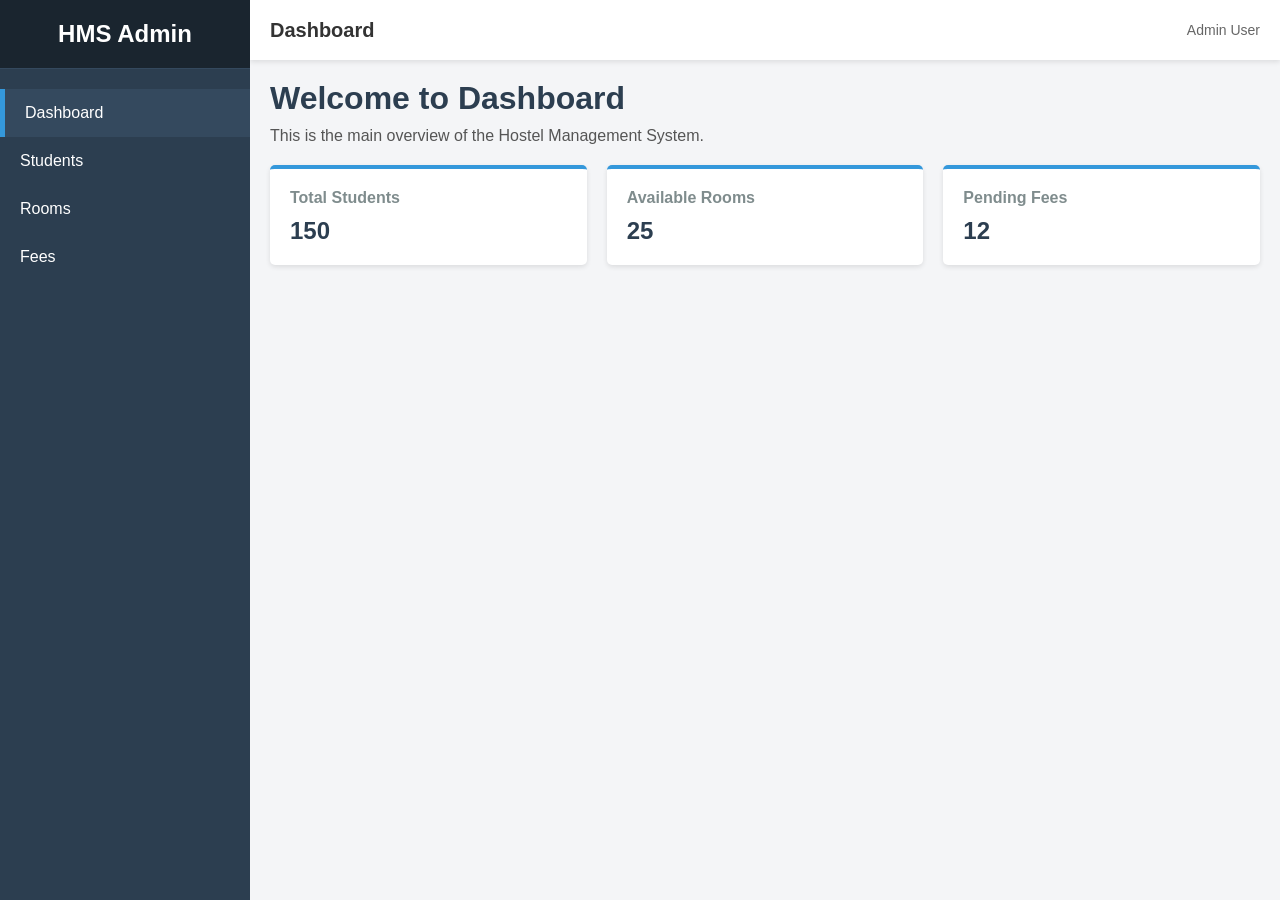
<file: index.html>
<!doctype html>
<html lang="en">
  <head>
    <meta charset="UTF-8" />
    <meta name="viewport" content="width=device-width, initial-scale=1.0" />
    <title>HMS - Dashboard</title>
    <link rel="stylesheet" href="style.css">
  </head>
  <body>
    <div class="app-container">
      <!-- Sidebar -->
      <div class="sidebar">
        <div class="logo">HMS Admin</div>
        <ul class="nav-links">
          <li><a href="index.html" class="active">Dashboard</a></li>
          <li><a href="students.html">Students</a></li>
          <li><a href="rooms.html">Rooms</a></li>
          <li><a href="fees.html">Fees</a></li>
        </ul>
      </div>

      <!-- Main Content -->
      <div class="main-content">
        <!-- Topbar -->
        <div class="topbar">
          <div class="topbar-title">Dashboard</div>
          <div class="user-info">Admin User</div>
        </div>

        <!-- Page Content -->
        <div class="content">
          <h1>Welcome to Dashboard</h1>
          <p>This is the main overview of the Hostel Management System.</p>
          
          <div class="dashboard-cards">
            <div class="card">
              <h3>Total Students</h3>
              <p>150</p>
            </div>
            <div class="card">
              <h3>Available Rooms</h3>
              <p>25</p>
            </div>
            <div class="card">
              <h3>Pending Fees</h3>
              <p>12</p>
            </div>
          </div>
        </div>
      </div>
    </div>
  </body>
</html>
</file>
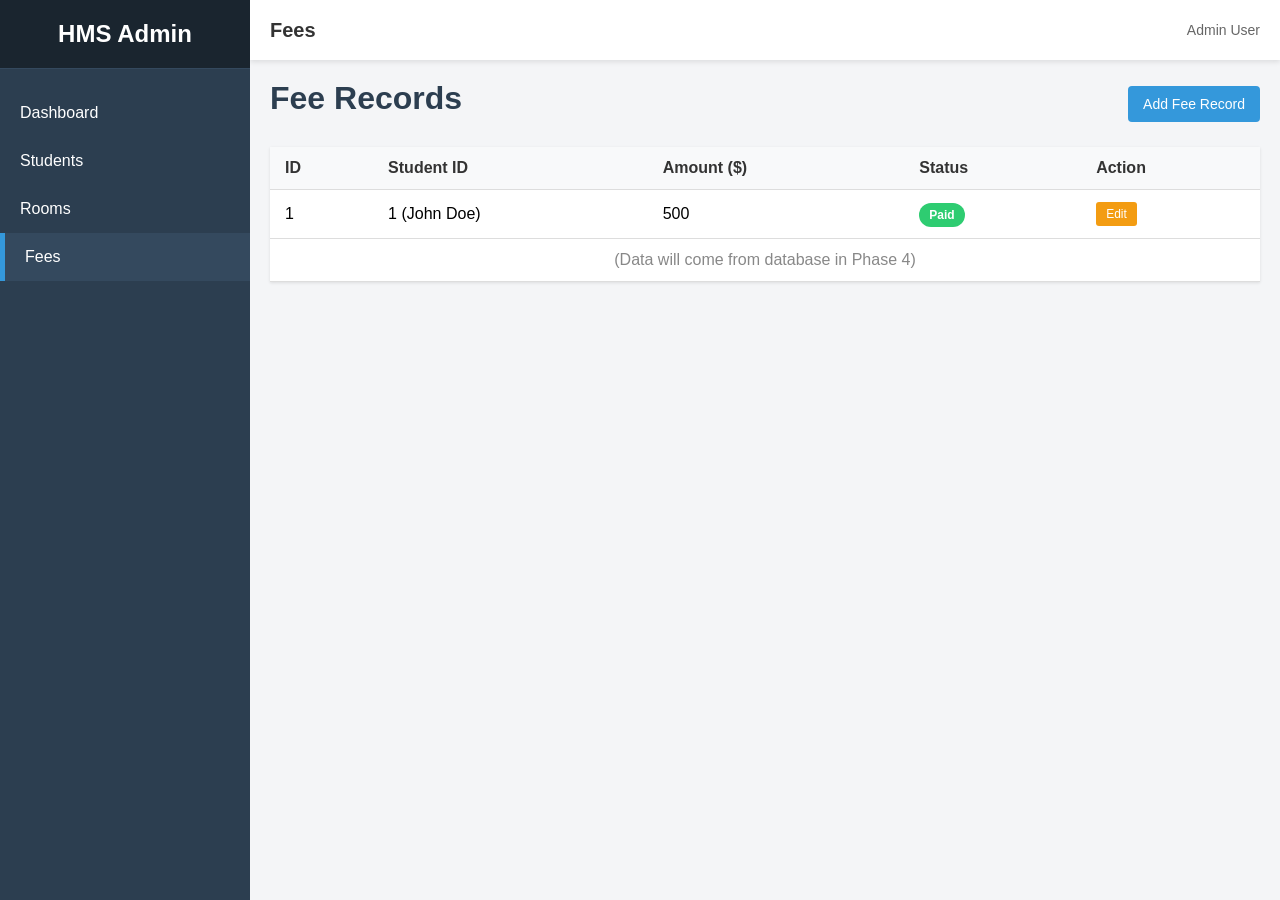
<file: fees.html>
<!doctype html>
<html lang="en">
  <head>
    <meta charset="UTF-8" />
    <meta name="viewport" content="width=device-width, initial-scale=1.0" />
    <title>HMS - Fees</title>
    <link rel="stylesheet" href="style.css">
  </head>
  <body>
    <div class="app-container">
      <!-- Sidebar -->
      <div class="sidebar">
        <div class="logo">HMS Admin</div>
        <ul class="nav-links">
          <li><a href="index.html">Dashboard</a></li>
          <li><a href="students.html">Students</a></li>
          <li><a href="rooms.html">Rooms</a></li>
          <li><a href="fees.html" class="active">Fees</a></li>
        </ul>
      </div>

      <!-- Main Content -->
      <div class="main-content">
        <div class="topbar">
          <div class="topbar-title">Fees</div>
          <div class="user-info">Admin User</div>
        </div>

        <div class="content">
          <div class="page-header">
            <h1>Fee Records</h1>
            <button class="btn-primary">Add Fee Record</button>
          </div>
          <table class="data-table">
            <thead>
              <tr>
                <th>ID</th>
                <th>Student ID</th>
                <th>Amount ($)</th>
                <th>Status</th>
                <th>Action</th>
              </tr>
            </thead>
            <tbody>
              <tr>
                <td>1</td>
                <td>1 (John Doe)</td>
                <td>500</td>
                <td><span class="status paid">Paid</span></td>
                <td><button class="btn-sm">Edit</button></td>
              </tr>
              <tr>
                <td colspan="5" style="text-align: center; color: #888;">
                  (Data will come from database in Phase 4)
                </td>
              </tr>
            </tbody>
          </table>
        </div>
      </div>
    </div>
  </body>
</html>
</file>
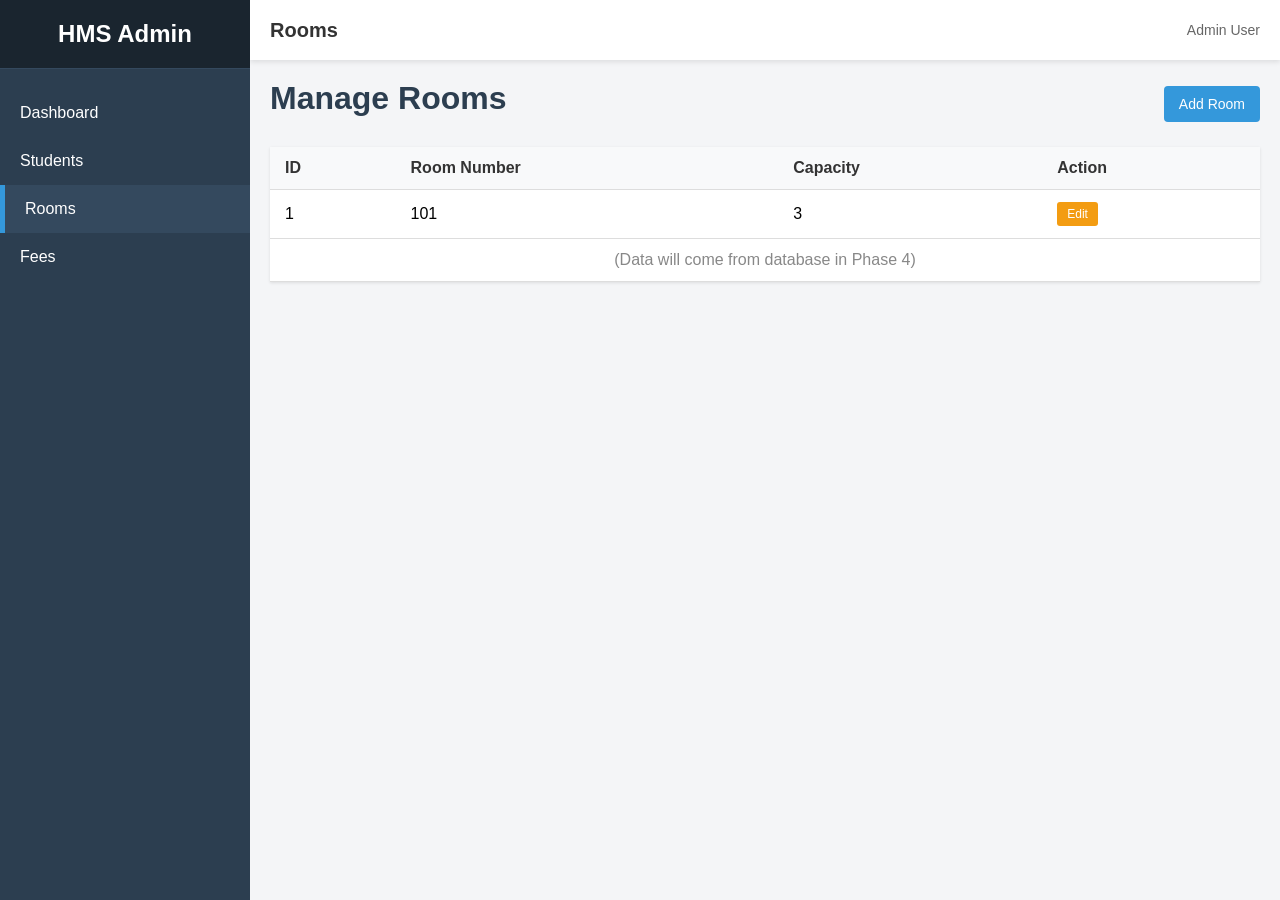
<file: rooms.html>
<!doctype html>
<html lang="en">
  <head>
    <meta charset="UTF-8" />
    <meta name="viewport" content="width=device-width, initial-scale=1.0" />
    <title>HMS - Rooms</title>
    <link rel="stylesheet" href="style.css">
  </head>
  <body>
    <div class="app-container">
      <!-- Sidebar -->
      <div class="sidebar">
        <div class="logo">HMS Admin</div>
        <ul class="nav-links">
          <li><a href="index.html">Dashboard</a></li>
          <li><a href="students.html">Students</a></li>
          <li><a href="rooms.html" class="active">Rooms</a></li>
          <li><a href="fees.html">Fees</a></li>
        </ul>
      </div>

      <!-- Main Content -->
      <div class="main-content">
        <div class="topbar">
          <div class="topbar-title">Rooms</div>
          <div class="user-info">Admin User</div>
        </div>

        <div class="content">
          <div class="page-header">
            <h1>Manage Rooms</h1>
            <button class="btn-primary">Add Room</button>
          </div>
          <table class="data-table">
            <thead>
              <tr>
                <th>ID</th>
                <th>Room Number</th>
                <th>Capacity</th>
                <th>Action</th>
              </tr>
            </thead>
            <tbody>
              <tr>
                <td>1</td>
                <td>101</td>
                <td>3</td>
                <td><button class="btn-sm">Edit</button></td>
              </tr>
              <tr>
                <td colspan="4" style="text-align: center; color: #888;">
                  (Data will come from database in Phase 4)
                </td>
              </tr>
            </tbody>
          </table>
        </div>
      </div>
    </div>
  </body>
</html>
</file>
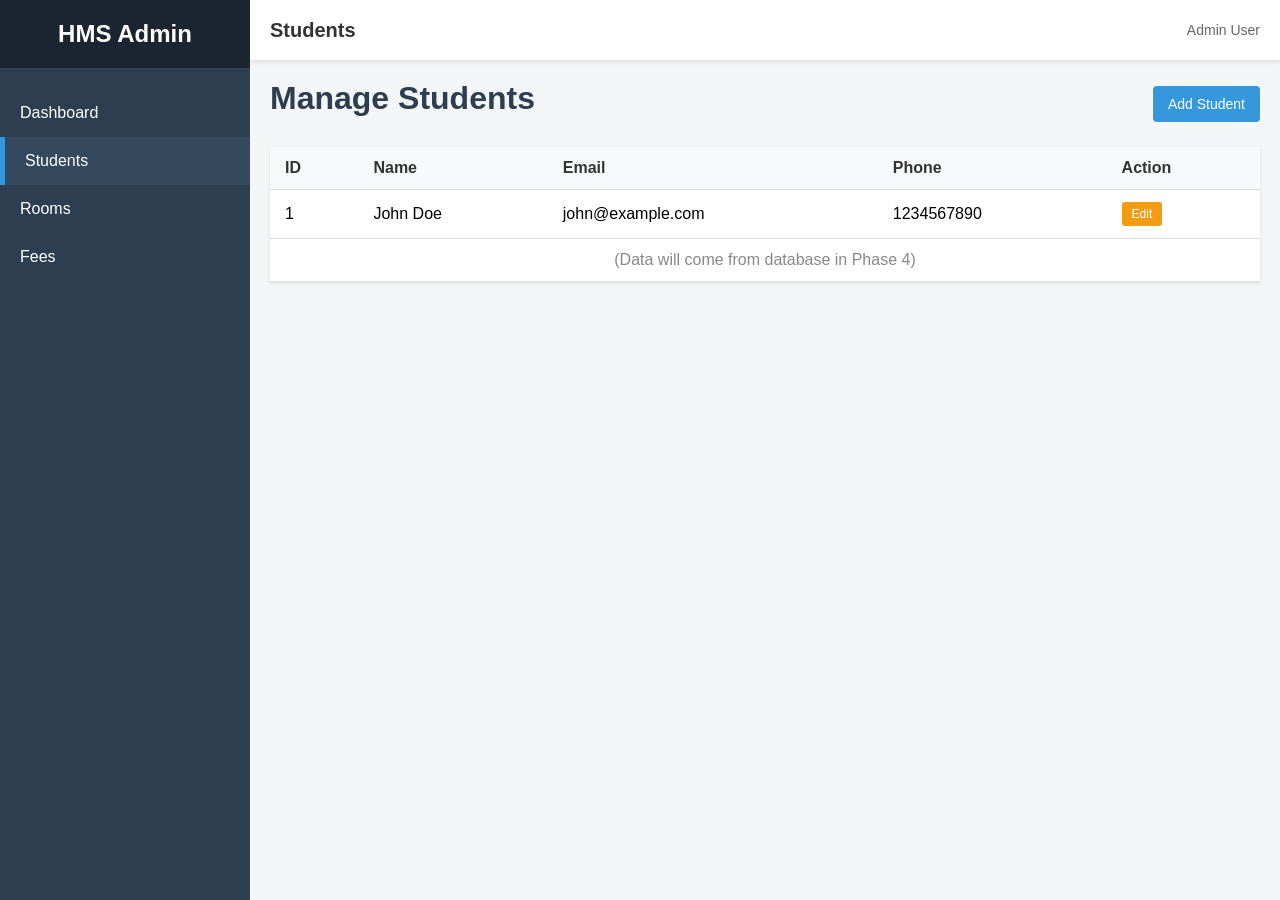
<file: students.html>
<!doctype html>
<html lang="en">
  <head>
    <meta charset="UTF-8" />
    <meta name="viewport" content="width=device-width, initial-scale=1.0" />
    <title>HMS - Students</title>
    <link rel="stylesheet" href="style.css">
  </head>
  <body>
    <div class="app-container">
      <!-- Sidebar -->
      <div class="sidebar">
        <div class="logo">HMS Admin</div>
        <ul class="nav-links">
          <li><a href="index.html">Dashboard</a></li>
          <li><a href="students.html" class="active">Students</a></li>
          <li><a href="rooms.html">Rooms</a></li>
          <li><a href="fees.html">Fees</a></li>
        </ul>
      </div>

      <!-- Main Content -->
      <div class="main-content">
        <div class="topbar">
          <div class="topbar-title">Students</div>
          <div class="user-info">Admin User</div>
        </div>

        <div class="content">
          <div class="page-header">
            <h1>Manage Students</h1>
            <button class="btn-primary">Add Student</button>
          </div>
          <table class="data-table">
            <thead>
              <tr>
                <th>ID</th>
                <th>Name</th>
                <th>Email</th>
                <th>Phone</th>
                <th>Action</th>
              </tr>
            </thead>
            <tbody>
              <tr>
                <td>1</td>
                <td>John Doe</td>
                <td>john@example.com</td>
                <td>1234567890</td>
                <td><button class="btn-sm">Edit</button></td>
              </tr>
              <tr>
                <td colspan="5" style="text-align: center; color: #888;">
                  (Data will come from database in Phase 4)
                </td>
              </tr>
            </tbody>
          </table>
        </div>
      </div>
    </div>
  </body>
</html>
</file>
<file: style.css>
/* Basic Reset */
* {
    margin: 0;
    padding: 0;
    box-sizing: border-box;
    font-family: Arial, sans-serif;
}

.app-container {
    display: flex;
    height: 100vh;
    background-color: #f4f5f7;
}

/* Sidebar Styling */
.sidebar {
    width: 250px;
    background-color: #2c3e50;
    color: white;
    display: flex;
    flex-direction: column;
}

.sidebar .logo {
    padding: 20px;
    font-size: 24px;
    font-weight: bold;
    background-color: #1a252f;
    text-align: center;
    border-bottom: 1px solid #34495e;
}

.nav-links {
    list-style: none;
    margin-top: 20px;
}

.nav-links li {
    width: 100%;
}

.nav-links a {
    display: block;
    padding: 15px 20px;
    color: white;
    text-decoration: none;
    font-size: 16px;
    transition: background 0.3s;
}

.nav-links a:hover, .nav-links a.active {
    background-color: #34495e;
    border-left: 5px solid #3498db;
}

/* Main Content Styling */
.main-content {
    flex: 1; /* Takes up the remaining space */
    display: flex;
    flex-direction: column;
    overflow-y: auto;
}

/* Topbar Styling */
.topbar {
    height: 60px;
    background-color: white;
    display: flex;
    justify-content: space-between;
    align-items: center;
    padding: 0 20px;
    box-shadow: 0 2px 5px rgba(0,0,0,0.1);
}

.topbar-title {
    font-size: 20px;
    font-weight: bold;
    color: #333;
    text-transform: capitalize;
}

.user-info {
    font-size: 14px;
    color: #666;
}

/* Page Content Styling */
.content {
    padding: 20px;
}

.content h1 {
    color: #2c3e50;
    margin-bottom: 10px;
}

.content p {
    color: #555;
}

/* Dashboard Cards */
.dashboard-cards {
    display: flex;
    gap: 20px;
    margin-top: 20px;
}

.card {
    background-color: white;
    padding: 20px;
    border-radius: 5px;
    box-shadow: 0 2px 5px rgba(0,0,0,0.1);
    flex: 1;
    border-top: 4px solid #3498db;
}

.card h3 {
    font-size: 16px;
    color: #7f8c8d;
    margin-bottom: 10px;
}

.card p {
    font-size: 24px;
    font-weight: bold;
    color: #2c3e50;
}

/* Page Headers & Buttons */
.page-header {
    display: flex;
    justify-content: space-between;
    align-items: center;
    margin-bottom: 20px;
}

.btn-primary {
    background-color: #3498db;
    color: white;
    border: none;
    padding: 10px 15px;
    border-radius: 4px;
    cursor: pointer;
    font-size: 14px;
}

.btn-primary:hover {
    background-color: #2980b9;
}

/* Small Button (Used for Edit) */
.btn-sm {
    background-color: #f39c12;
    color: white;
    border: none;
    padding: 5px 10px;
    border-radius: 3px;
    cursor: pointer;
    font-size: 12px;
    text-decoration: none;
    display: inline-block;
}

.btn-sm:hover {
    background-color: #d68910;
}

/* Danger Button (Used for Delete) */
.btn-danger {
    background-color: #e74c3c;
    color: white;
    border: none;
    padding: 5px 10px;
    border-radius: 3px;
    cursor: pointer;
    font-size: 12px;
    text-decoration: none;
    display: inline-block;
}

.btn-danger:hover {
    background-color: #c0392b;
}

/* Tables */
.data-table {
    width: 100%;
    border-collapse: collapse;
    background-color: white;
    box-shadow: 0 1px 3px rgba(0,0,0,0.1);
}

.data-table th, .data-table td {
    padding: 12px 15px;
    text-align: left;
    border-bottom: 1px solid #ddd;
}

.data-table th {
    background-color: #f8f9fa;
    color: #333;
    font-weight: bold;
}

.data-table tr:hover {
    background-color: #f1f2f6;
}

/* Status Badges */
.status {
    padding: 4px 8px;
    border-radius: 12px;
    font-size: 12px;
    font-weight: bold;
}

.status.paid {
    background-color: #2ecc71;
    color: white;
    border: none;
    padding: 5px 10px;
    border-radius: 12px;
    cursor: pointer;
    font-size: 12px;
}

.status.unpaid {
    background-color: #e74c3c;
    color: white;
    border: none;
    padding: 5px 10px;
    border-radius: 3px;
    cursor: pointer;
    font-size: 12px;
}

.status.partial {
    background-color: #f39c12;
    color: white;
}
</file>
